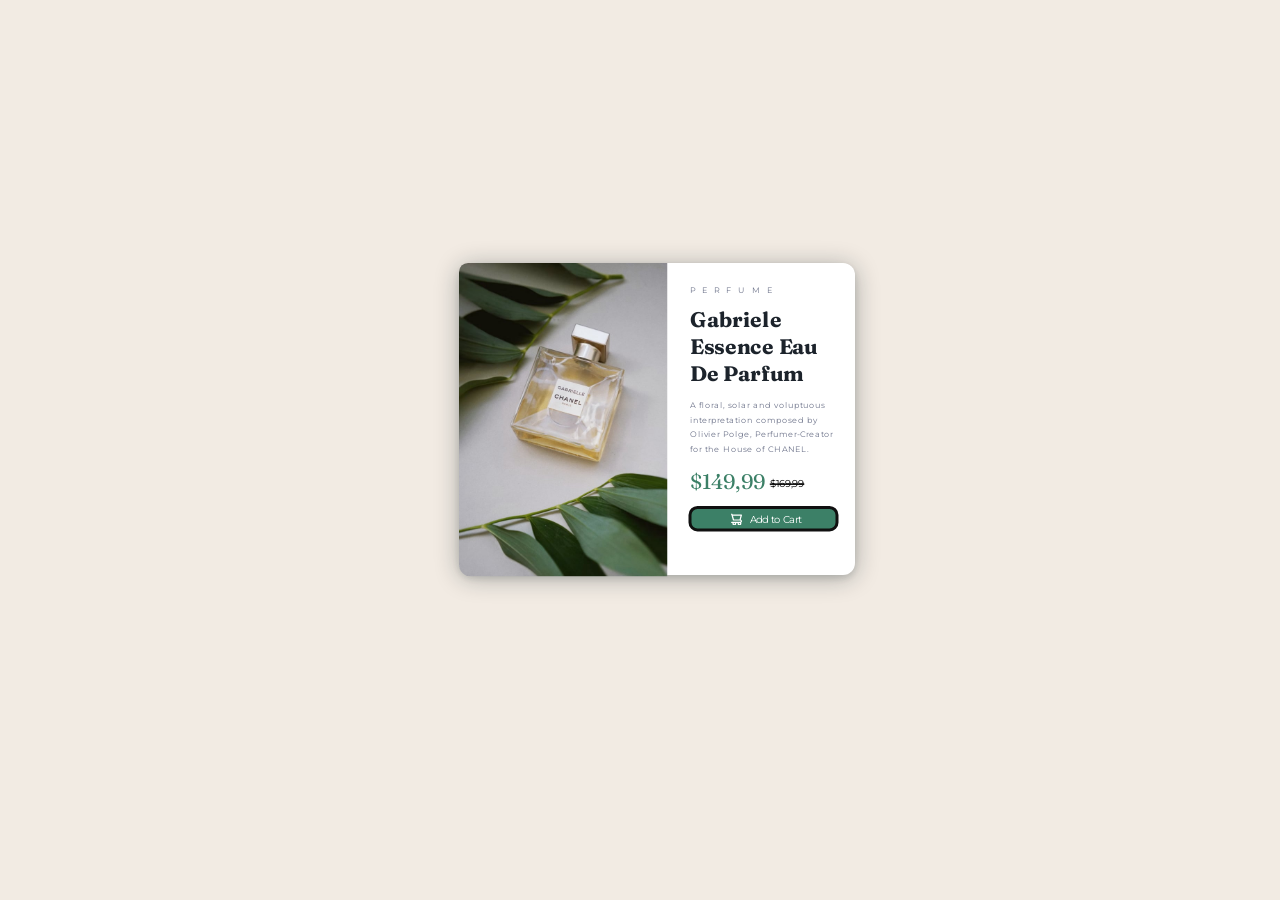
<file: index.html>
<!DOCTYPE html>
<html lang="en" class="">

<head>
    <meta charset="UTF-8">
    <!--compatibilidade com dispositivos móveis-->
    <meta name="viewport" content="width=device-width, initial-scale=1">
    <!--nome do author-->
    <meta name="author" content="Lucianamcustodio"/>
    <!--Descrição do site-->
    <meta name="description" content="design de car de produto com preço">
    <!--adicionando icone na aba-->
    <link rel="icon" type="image/png" sizes="32*32" href="images/favicon-32x32.png">
    <!--Adicionando CSS-->
    <link rel="stylesheet" type="text/css" href="style.css"/>
    <!--titulo da aba-->
    <title>Frontend Mentors | Product View Owners </title>
</head>

<body>
<!--Card Localizado no meio da tela-->
<main class="card">
    <div class="box">
        <div class="container">
            <div class="sizefotoprod">
                <!--Lado direito do card, que contem a imagem-->
                <img class="fotoprod" src="images/image-product-desktop.jpg"
                     alt="Imagem de um perfume Gabrielle da Chanel, localizado no centro da tela, entre duas folhas de palmeira">
                <!--Lado direito do card, que contem as informações de preço-->
            </div>
            <div class="descrprod">
                <div class="containerfrases">
                    <!--P para cada parágrafo o texto-->
                    <p class=" titulosessao"> PERFUME </p>
                    <!-- TÍTULO PRINICPAL DO PRODUTO -->
                    <h1 class="tituloprod"> Gabriele Essence Eau De Parfum </h1>
                    <!--TEXTO DESCREVENDO O PRODUTO-->
                    <p class="textoprod"> A floral, solar and voluptuous interpretation composed by Olivier Polge,
                        Perfumer-Creator for the House of CHANEL.</p>
                    <!-- Novo paragrafo com o preço novo e o preco antigo tachado-->

                    <p class="preco-atual"> $149,99   <s  class="preco-antigo">  $169,99</s> </p>
                    <!--Botão com carrinho e legenda "add to cart"-->
                    <div class="display">
                        <button class="botao" type="button" autofocus><img class="carrinho" src="images/icon-cart.svg" alt=""><h class="msgbotao">Add to Cart</h>
                        </button>
                    </div>

                </div>
            </div>
        </div>
    </div>
</main>
</body>
</html>
</file>
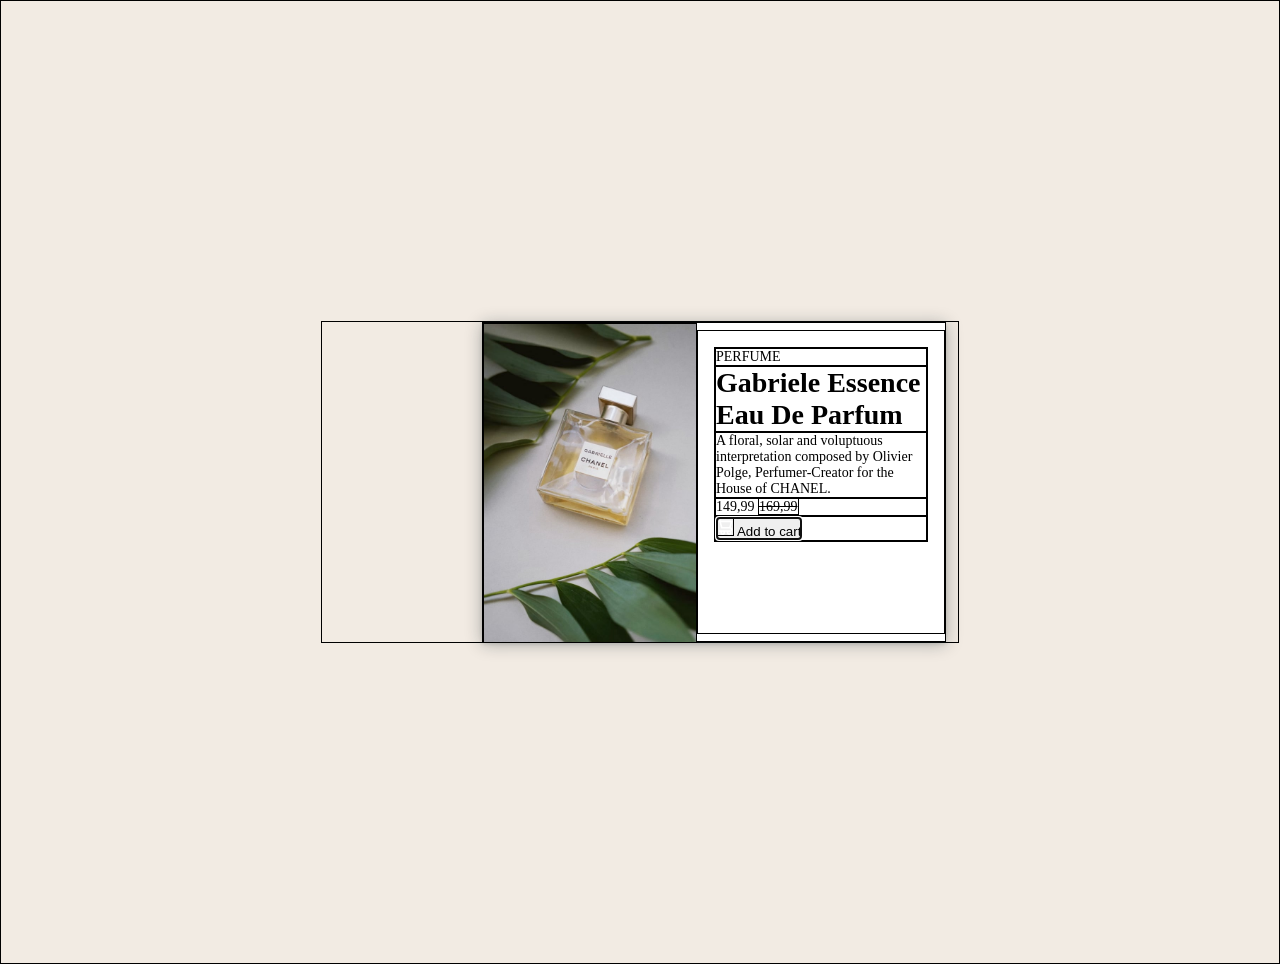
<file: View/View.html>
<!DOCTYPE html>
<html lang="en" class="">

<head>
    <meta charset="UTF-8">
    <!--compatibilidade com dispositivos móveis-->
    <meta name="viewport" content="width=device-width, initial-scale=1">
    <!--nome do author-->
    <meta name="author" content="Lucianamcustodio"/>
    <!--Descrição do site-->
    <meta name="description" content="design de car de produto com preço">
    <!--adicionando icone na aba-->
    <link rel="icon" type="image/png" sizes="32*32" href="../images/favicon-32x32.png">
    <!--Adicionando CSS-->
    <link rel="stylesheet" type="text/css" href="style.css" />
    <!--titulo da aba-->
    <title>Frontend Mentors | Product View Owners </title>
</head>
<body>
<!--Card Localizado no meio da tela-->
<main class="card">
       <!--Lado direito do card, que contem a imagem-->
          <img class="fotoprod" src="../images/image-product-desktop.jpg" alt="Imagem de um perfume Gabrielle da Chanel, localizado no centro da tela, entre duas folhas de palmeira">
    <!--Lado direito do card, que contem as informações de preço-->
    <div class="descrprod">
        <div class="containerfrases">
        <!--P para cada parágrafo o texto-->
        <p class=""> PERFUME </p>
        <!-- TÍTULO PRINICPAL DO PRODUTO -->
        <h1> Gabriele Essence Eau De Parfum</h1>
        <!--TEXTO DESCREVENDO O PRODUTO-->
        <p class="textoprod"> A floral, solar and voluptuous interpretation composed by Olivier Polge, Perfumer-Creator for the House of CHANEL.</p>
        <!-- Novo paragrafo com o preço novo e o preco antigo tachado-->
        <p class="preço-atual"> 149,99 <s class= "preço-antigo"> 169,99</s> </p>
        <!--Botão com carrinho e legenda "add to cart"-->
        <p><button type="button" autofocus > <img class="carrinho" src="../images/icon-cart.svg"> Add to cart </button></p>
        </div>
    </div>
</main>
</body>
</html>
</file>
<file: style.css>
@import url('https://fonts.googleapis.com/css2?family=Fraunces:opsz,wght@9..144,700&family=Montserrat:wght@500;700&display=swap');



* {
      max-width: 1440px;
      margin: 0;
      max-height: 900px;
}

body {
    position: fixed;
    top: 35vh;
    left: 41vw;
    width: 16.5em;
    transform: scale3d(1.5, 1.5, 0.5);
    background-color: hsl(30, 38%, 92%);
}

.card {
    /* position: fixed; */
    /* top: 50%; */
    /* left: 152%; */
}

.box {
    box-sizing: border-box;
    border-radius: 8px;
    height: 13.025rem;
    /* width: 17rem; */
    background-color: white;
    /*criando shadow box*/
    box-shadow: rgb(14 30 37 / 12%) 0px 2px 4px 0px, rgb(14 30 37 / 32%) 0px 2px 16px 0px;
}

.container {
    box-sizing: border-box;
    /* height: 15.438rem; */
    width: 8.7rem;
    display: flex;
}

.sizefotoprod {
    height: inherit;
    width: inherit;
}

.fotoprod {
    border-radius: 6px 0px 0px 8px;
    width: inherit;
}

.descrprod {
    height: inherit;
    width: 8rem;
    font-size: 14px;
}

.containerfrases {
    box-sizing: border-box;
    width: inherit;
    height: inherit;
    padding: 15px;
}

.titulosessao {
    box-sizing: border-box;
    color: #6C7289;
    font-size: 0.35rem;
    font-family: 'Montserrat', sans-serif;
    letter-spacing: 0.25rem;
}

.tituloprod {
    box-sizing: border-box;
    color: #1C232B;
    margin-top: 0.5rem;
    font-size: 0.875rem;
    font-family: 'Fraunces', serif;
}

.textoprod {
    box-sizing: border-box;
    color: #6C7289;
    line-height: 0.6rem;
    font-size: 0.35rem;
    font-family: 'Montserrat', sans-serif;
    margin-top: 0.5rem;
}

.preco-atual {
    box-sizing: border-box;
    color: #3C8067;
    margin-top: 0.5rem;
    margin-left: inherit;
    font-family: 'Fraunces', serif;
}

.preco-antigo {
    color: black;
    font-family: 'Montserrat', sans-serif;
    font-size: 0.4rem;
    vertical-align: middle;
}

.display {
    position: absolute;
    border: none;
}

.botao {border-radius: 5px;
    padding: 0px 1.5rem 0rem 2rem;
    border: none;
    background: #3C8067;
    margin-top: 0.5rem;
    color: white;
    /*criando transicao e ponteiro no botao*/
    -webkit-transition-duration: 0.4s;
    transition-duration: 0.4s;
    cursor: pointer;
}
/*aplicando a mudança no botão ao clicar*/
.botao:hover {background-color: #1a4031;
    color: white;
}

.carrinho {
    /* position: relative; */
    transform: translate(-5px);
    width: 0.5rem;
}

.msgbotao {
    font-family: 'Montserrat', sans-serif; /* letter-spacing: 0.1rem; */
    vertical-align: middle;
    letter-spacing: 0.0rem;
    font-size: 0.4rem;
}

{
    -Dark cyan: hsl(158, 36%, 37%)
;
    -Cream: hsl(30, 38%, 92%)
;
    -Very dark
    blue: hsl(212, 21%, 14%)
;
    -Dark grayish
    blue: hsl(228, 12%, 48%)
;
    -White: hsl(0, 0%, 100%)
;
</file>
<file: View/style.css>
@import url('https://fonts.googleapis.com/css2?family=Fraunces:opsz,wght@9..144,700&family=Montserrat:wght@500;700&display=swap');

/*font-family: 'Fraunces',
serif;font-family: 'Montserrat', sans-serif;}
Font size (paragraph): 14px}*/

* {
    border: 1px solid black;
    margin: 0;
    padding: 0;
    box-sizing: border-box;
}

html{
}

body {
    margin: 20rem;
    /* align-items: center; */
    background-color:
    hsl(30, 38%, 92%);
}

{
    Dark cyan: hsl(158, 36%, 37%) 
    Very dark blue: hsl(212, 21%, 14%) Dark grayish
    blue: hsl(228, 12%, 48%)
    White: hsl(0, 0%, 100%)
}
.card{
    margin-left: 10rem;
    /* margin: 0px; */
    /* align-items: center; */
    display: flex;
    width: 29rem;
    height: 20rem;
    background: hsl(0, 0%, 100%);
    box-shadow: rgb(14 30 37 / 12%) 0px 2px 4px 0px, rgb(14 30 37 / 32%) 0px 2px 16px 0px;
    /* align-items: flex-end; */
}

.fotoprod {
    
    height: 20rem;
}

.descrprod{
    background: white;
    margin: auto;
    /* width: 19rem; */
    height: 19rem;
}
.descrprod{ }
.containerfrases{
    font-size: 14px;
    margin: 1rem;
}
button {}
.carrinho{}
</file>
